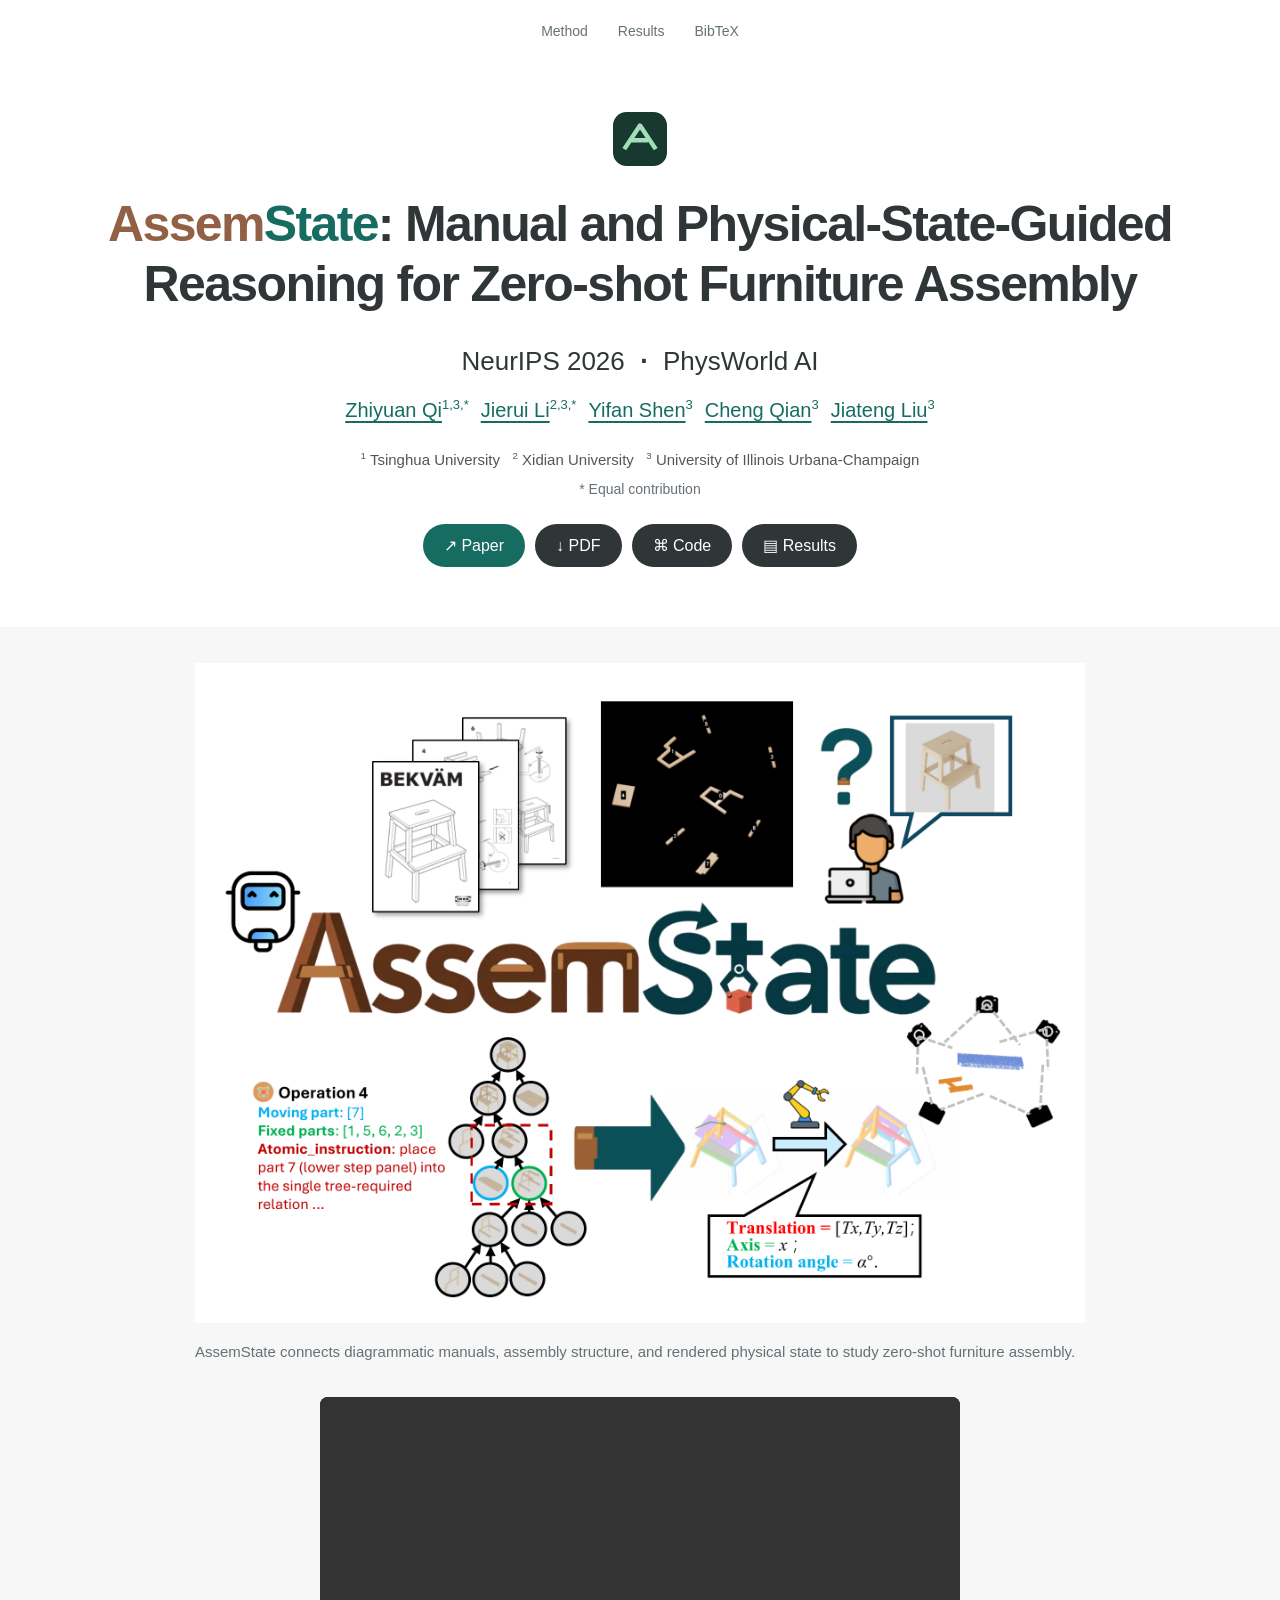
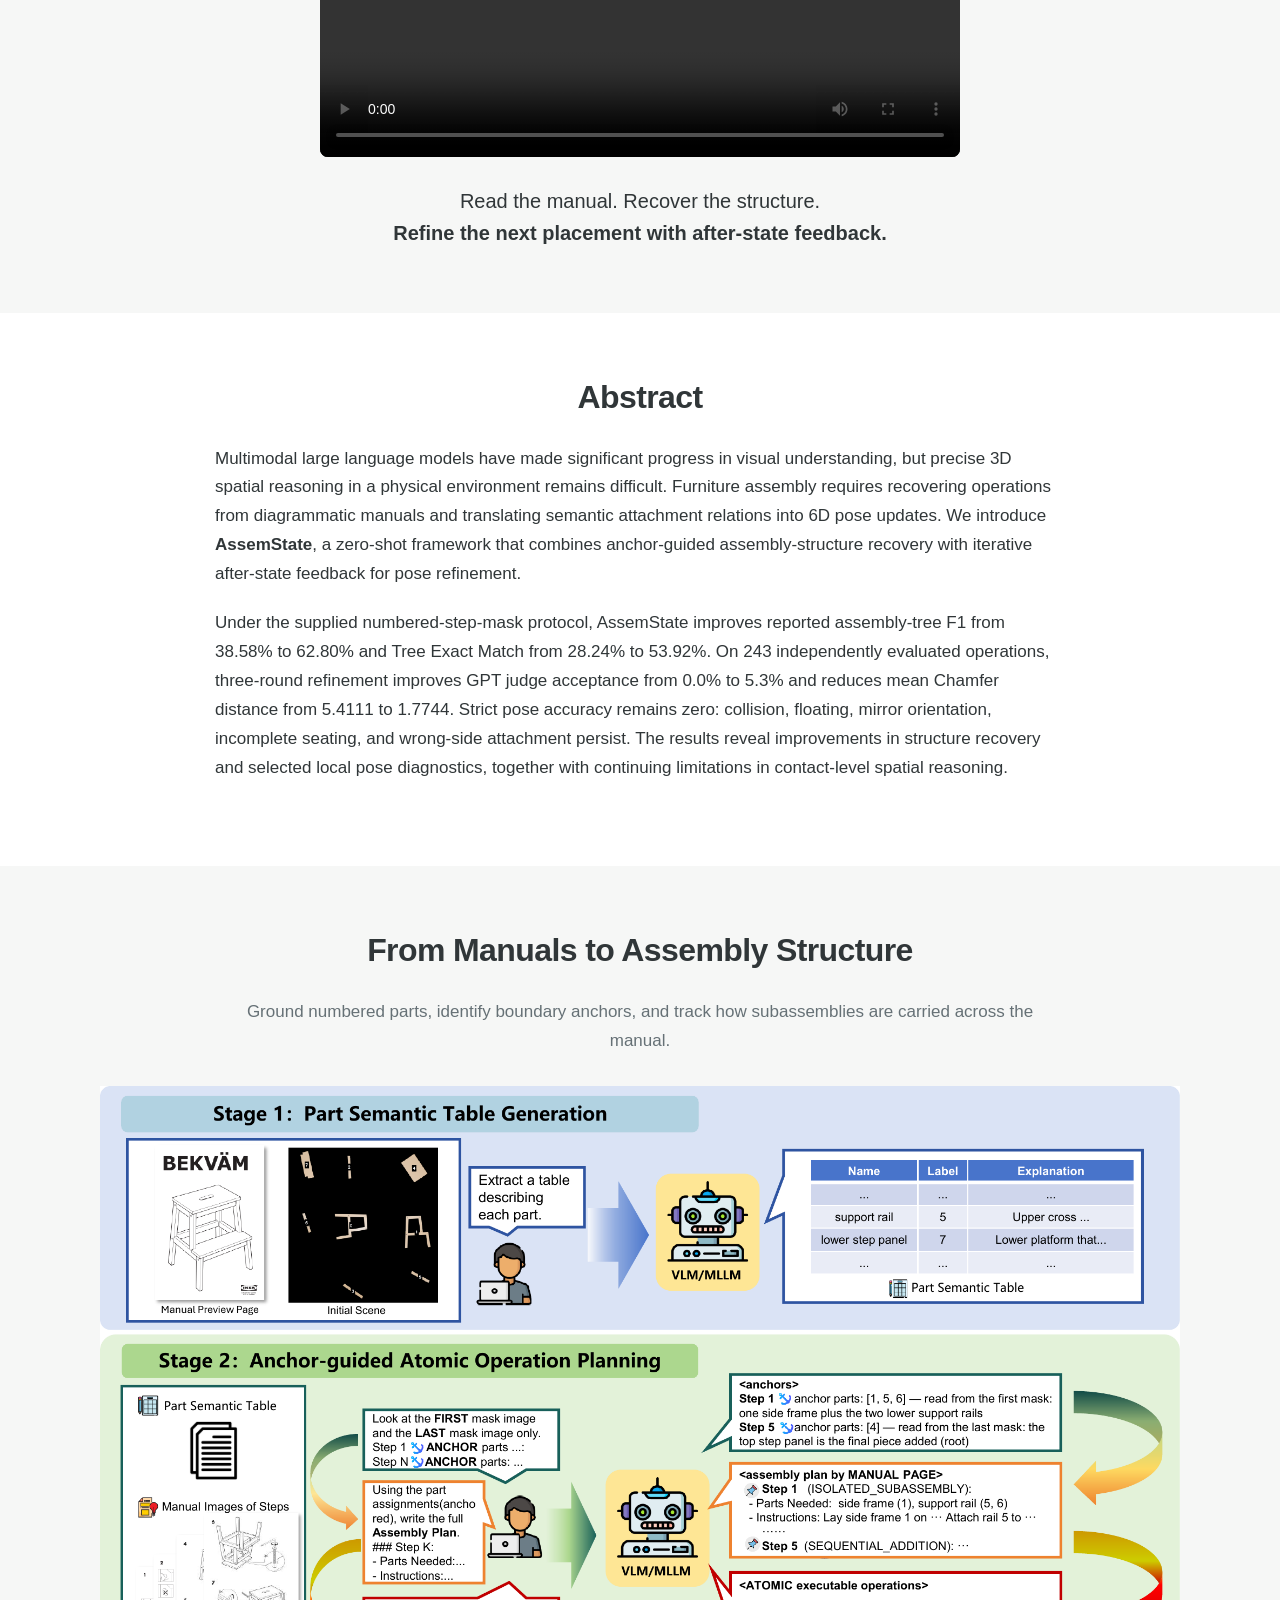
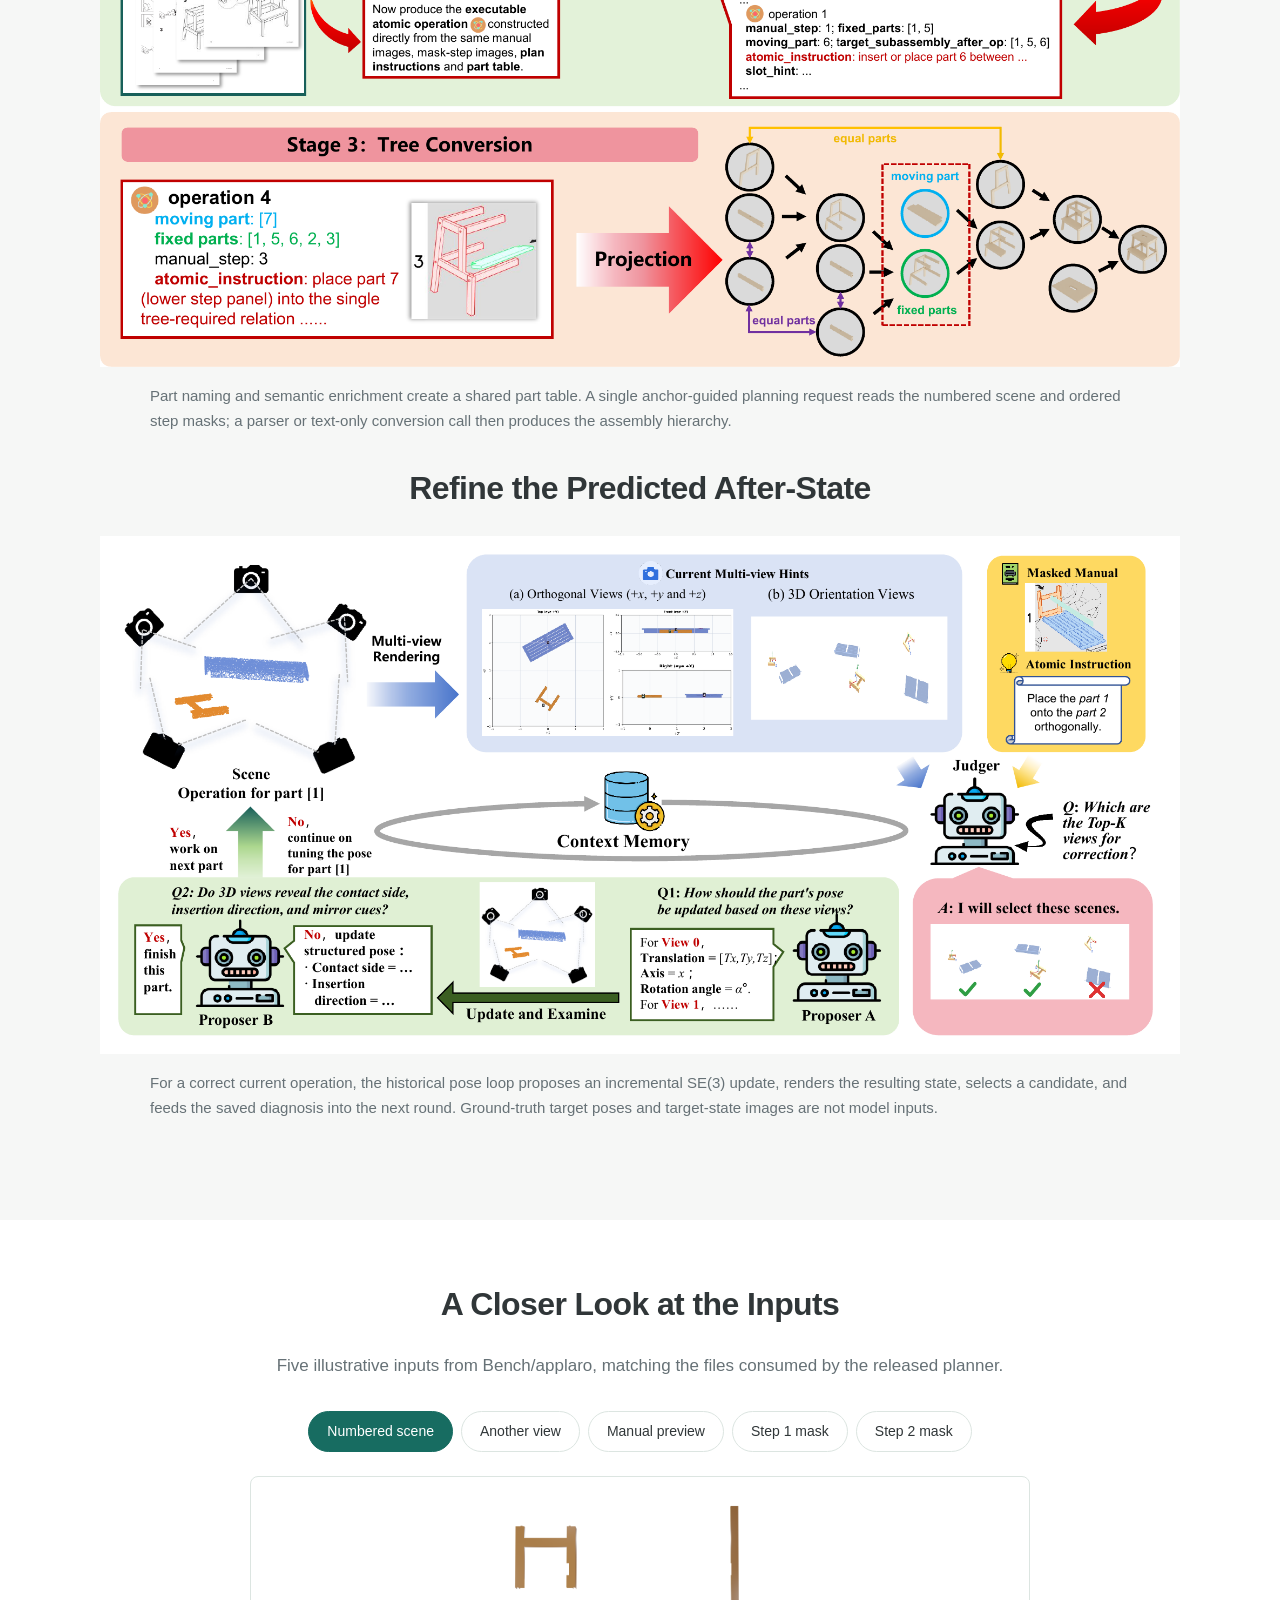
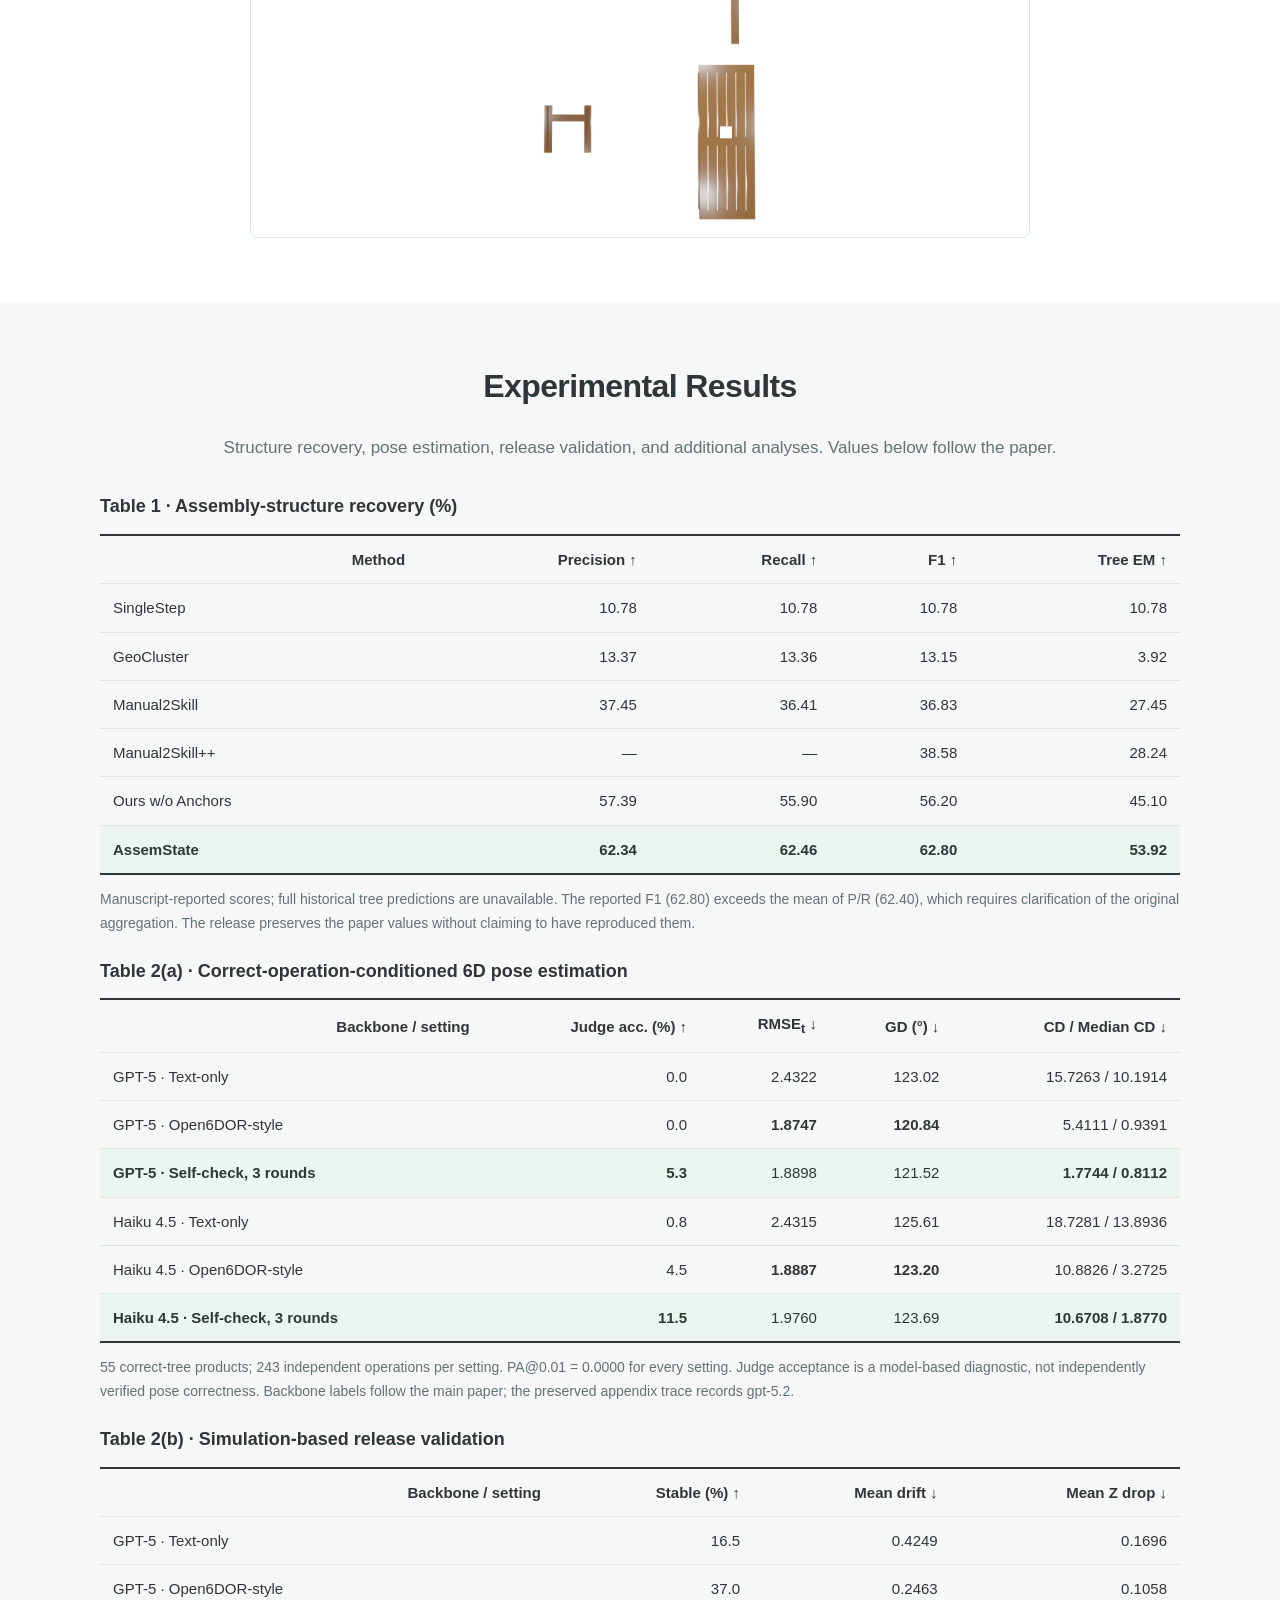
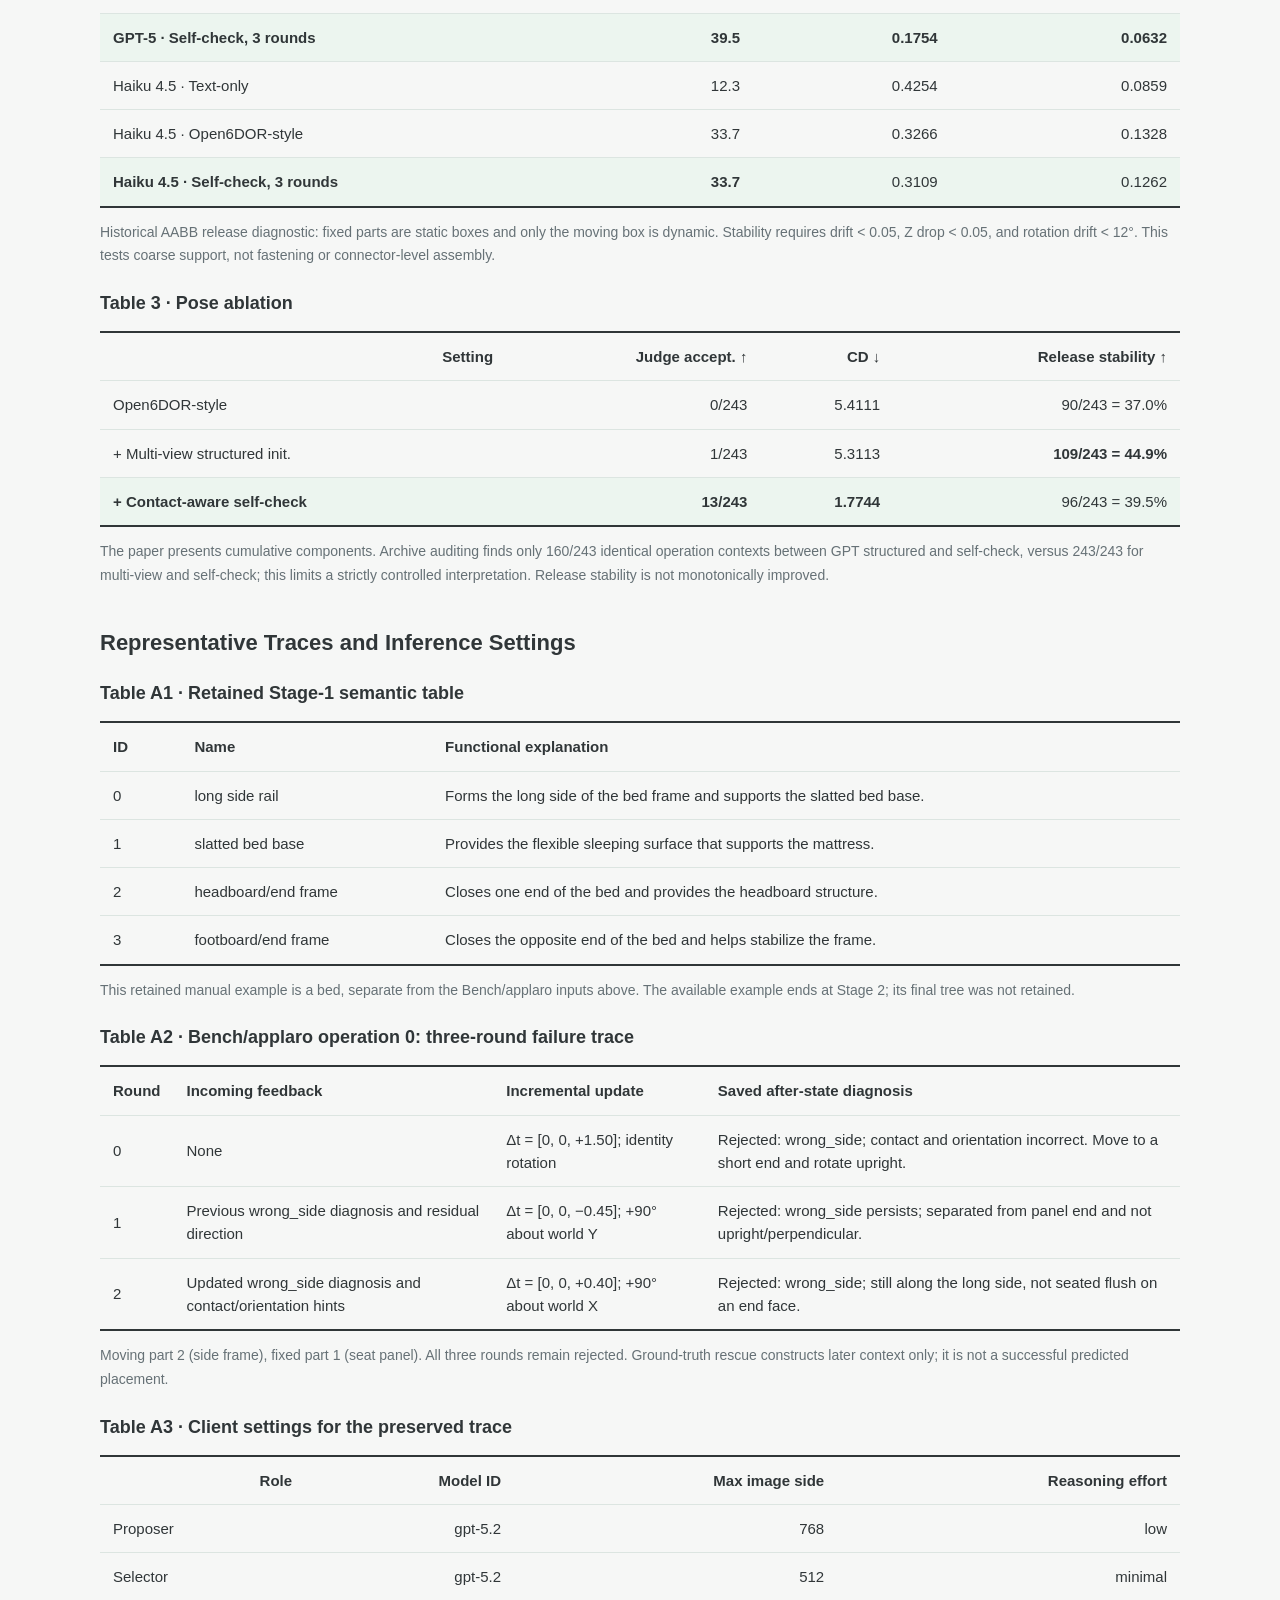
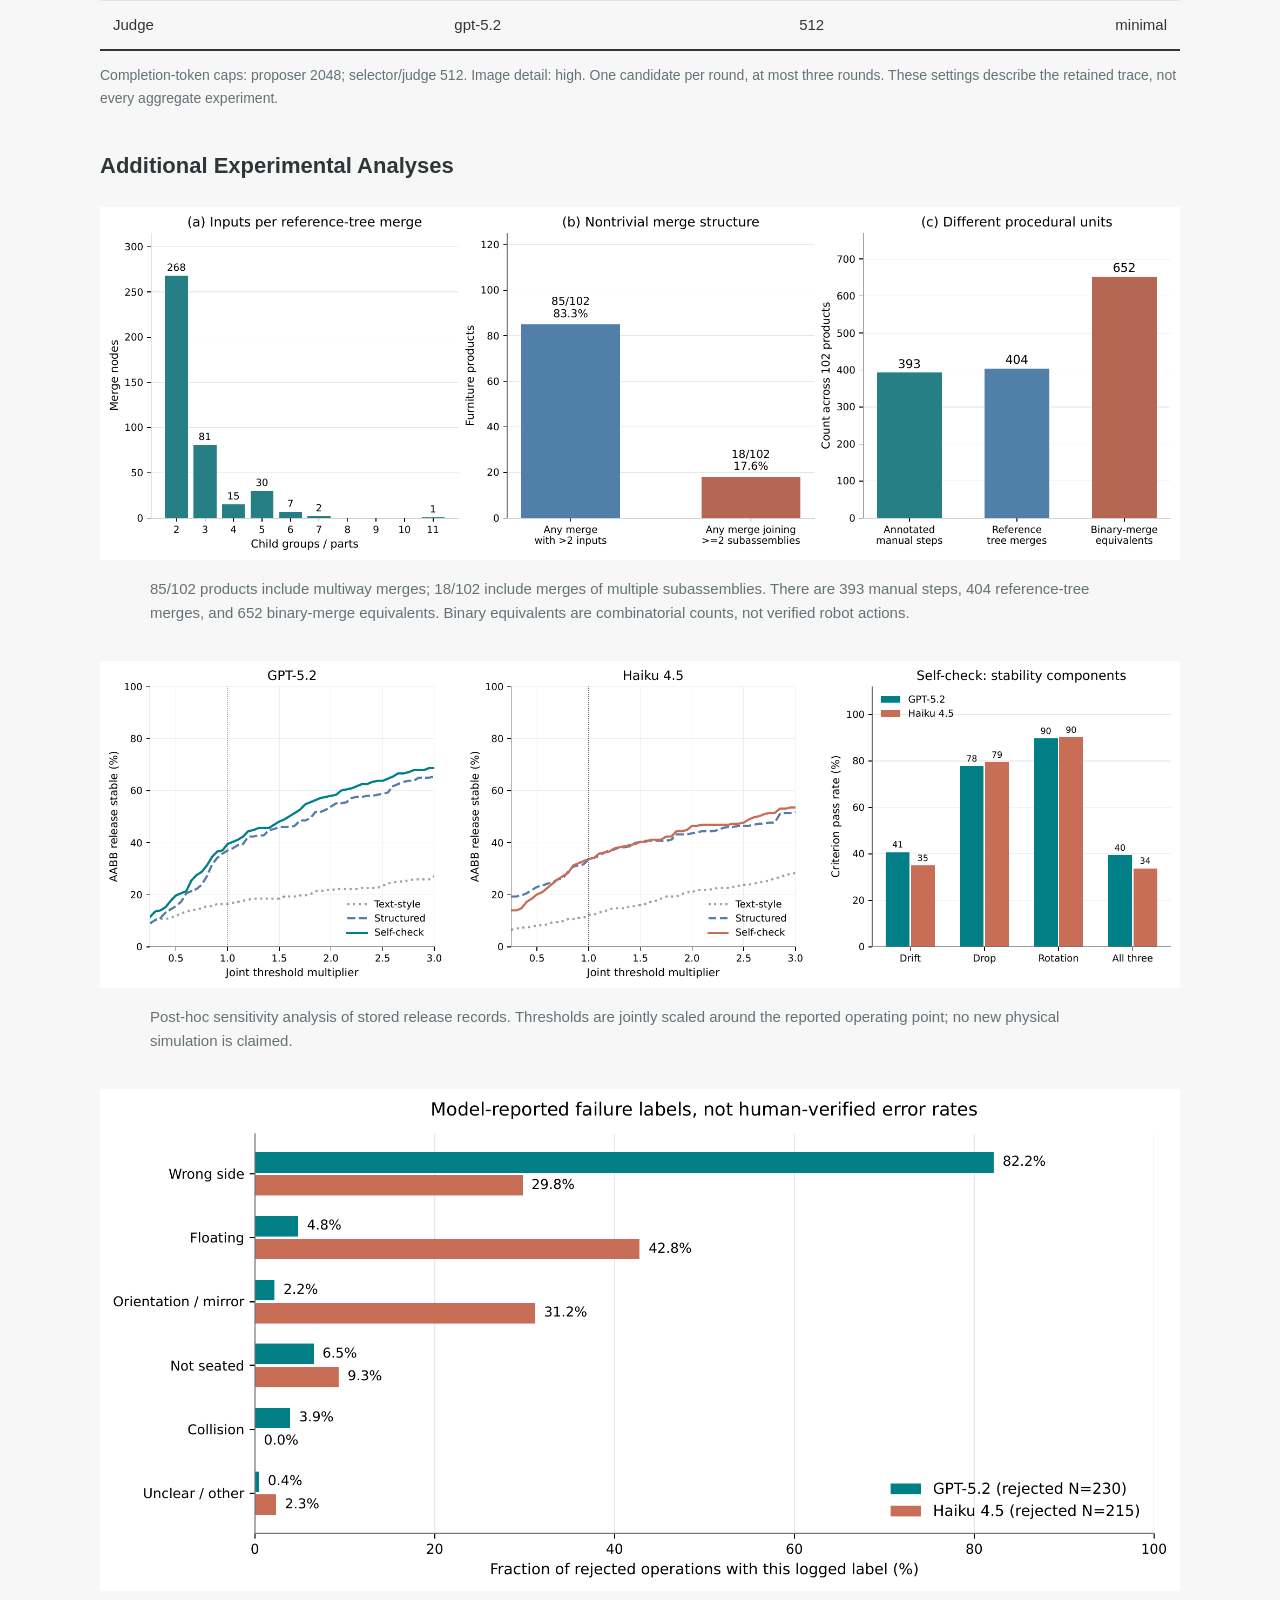
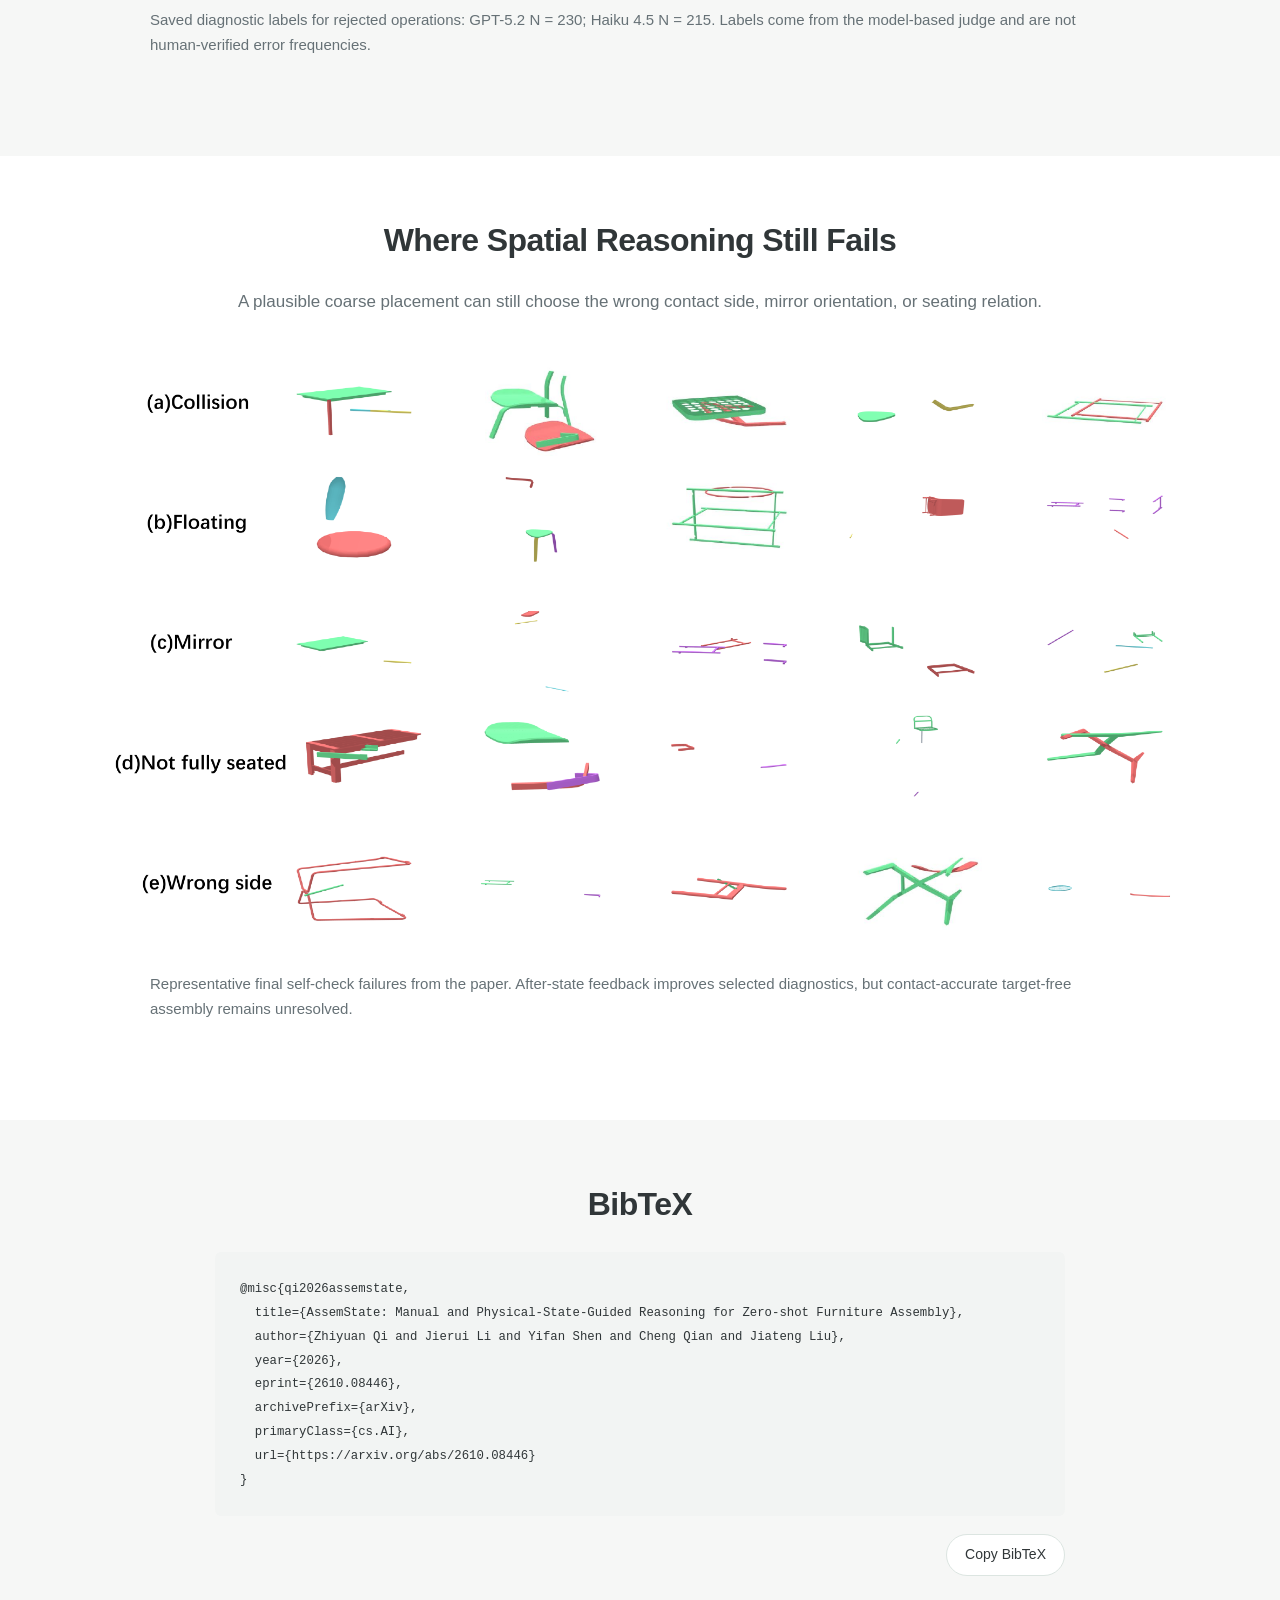
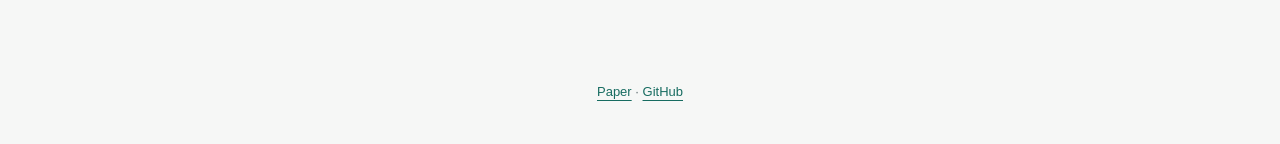
<file: index.html>
<!doctype html>
<html lang="en"><head><meta charset="utf-8"><meta name="viewport" content="width=device-width,initial-scale=1"><title>AssemState — Manual and Physical-State-Guided Furniture Assembly</title><meta name="description" content="AssemState: zero-shot furniture assembly with anchor-guided manual reasoning and iterative physical-state feedback. Paper, code, and experimental results."><meta property="og:title" content="AssemState: Manual and Physical-State-Guided Reasoning for Zero-shot Furniture Assembly"><meta property="og:description" content="From diagrammatic manuals to assembly structure and target-free 6D pose reasoning."><meta property="og:image" content="https://togekiss0603.github.io/AssemState/assets/paper/first.png?v=82b30f1a0500"><meta name="citation_title" content="AssemState: Manual and Physical-State-Guided Reasoning for Zero-shot Furniture Assembly"><meta name="citation_author" content="Zhiyuan Qi"><meta name="citation_author" content="Jierui Li"><meta name="citation_author" content="Yifan Shen"><meta name="citation_author" content="Cheng Qian"><meta name="citation_author" content="Jiateng Liu"><meta name="citation_publication_date" content="2026/10/06"><meta name="citation_pdf_url" content="https://arxiv.org/pdf/2610.08446"><link rel="icon" href="favicon.svg"><link rel="stylesheet" href="style.css"><script src="app.js" defer></script></head>
<body><a class="skip" href="#abstract">Skip to content</a>
<nav class="nav" aria-label="Page navigation"><a href="#method">Method</a><a href="#results">Results</a><a href="#bibtex">BibTeX</a></nav>
<header class="hero"><img class="mark" src="favicon.svg" alt="" width="54" height="54"><h1><span class="brand"><span>Assem</span>State</span>: Manual and Physical-State-Guided Reasoning for Zero-shot Furniture Assembly</h1><p class="venue">NeurIPS 2026<span class="venue-separator">·</span>PhysWorld AI</p><p class="authors"><span><a href="https://togekiss0603.github.io/">Zhiyuan Qi</a><sup>1,3,*</sup></span><span><a href="https://jrli12.github.io/">Jierui Li</a><sup>2,3,*</sup></span><span><a href="https://shenyifans.github.io/">Yifan Shen</a><sup>3</sup></span><span><a href="https://qiancheng0.github.io/">Cheng Qian</a><sup>3</sup></span><span><a href="https://lumos-jiateng.github.io/">Jiateng Liu</a><sup>3</sup></span></p><p class="affiliations"><span><sup>1</sup> Tsinghua University &nbsp; </span><span><sup>2</sup> Xidian University &nbsp; </span><span><sup>3</sup> University of Illinois Urbana-Champaign</span></p><p class="equal">* Equal contribution</p><div class="buttons"><a class="pill primary" href="https://arxiv.org/abs/2610.08446">↗ Paper</a><a class="pill" href="assets/paper/AssemState.pdf?v=3e0fe1c8e8d3" download="AssemState.pdf">↓ PDF</a><a class="pill" href="https://github.com/togekiss0603/AssemState">⌘ Code</a><a class="pill" href="#results">▤ Results</a></div></header>
<main>
<section class="band teaser" aria-label="AssemState overview"><div class="container"><figure id="fig-overview"><a href="assets/paper/first.png?v=82b30f1a0500"><img src="assets/paper/first.png?v=82b30f1a0500" alt="AssemState overview: a furniture manual and numbered parts connect assembly structure to a current moving-part pose update." fetchpriority="high"></a><figcaption>AssemState connects diagrammatic manuals, assembly structure, and rendered physical state to study zero-shot furniture assembly.</figcaption></figure><div class="demo-video"><video controls playsinline preload="metadata" width="1920" height="1080" aria-label="AssemState demonstration video"><source src="assets/demo.mp4" type="video/mp4">Your browser does not support embedded video. <a href="assets/demo.mp4">Download the demonstration video</a>.</video></div><p class="lead">Read the manual. Recover the structure.<br><strong>Refine the next placement with after-state feedback.</strong></p></div></section>
<section id="abstract"><div class="narrow"><h2>Abstract</h2><p>Multimodal large language models have made significant progress in visual understanding, but precise 3D spatial reasoning in a physical environment remains difficult. Furniture assembly requires recovering operations from diagrammatic manuals and translating semantic attachment relations into 6D pose updates. We introduce <strong>AssemState</strong>, a zero-shot framework that combines anchor-guided assembly-structure recovery with iterative after-state feedback for pose refinement.</p><p>Under the supplied numbered-step-mask protocol, AssemState improves reported assembly-tree F1 from 38.58% to 62.80% and Tree Exact Match from 28.24% to 53.92%. On 243 independently evaluated operations, three-round refinement improves GPT judge acceptance from 0.0% to 5.3% and reduces mean Chamfer distance from 5.4111 to 1.7744. Strict pose accuracy remains zero: collision, floating, mirror orientation, incomplete seating, and wrong-side attachment persist. The results reveal improvements in structure recovery and selected local pose diagnostics, together with continuing limitations in contact-level spatial reasoning.</p></div></section>
<section class="band" id="method"><div class="container"><h2>From Manuals to Assembly Structure</h2><p class="section-intro">Ground numbered parts, identify boundary anchors, and track how subassemblies are carried across the manual.</p><figure id="fig-manual"><a href="assets/paper/second.png?v=a7b2d2c986ce"><img src="assets/paper/second.png?v=a7b2d2c986ce" loading="lazy" alt="Paper figure showing part grounding, anchor-guided planning, tree conversion, and the assembly-operation interface."></a><figcaption>Part naming and semantic enrichment create a shared part table. A single anchor-guided planning request reads the numbered scene and ordered step masks; a parser or text-only conversion call then produces the assembly hierarchy.</figcaption></figure><h2>Refine the Predicted After-State</h2><figure id="fig-pose"><a href="assets/paper/6D_ppl.png?v=afe7eb8f47d5"><img src="assets/paper/6D_ppl.png?v=afe7eb8f47d5" loading="lazy" alt="Paper diagram of iterative 6D pose proposals, rendered after-states, selection, and diagnostic feedback."></a><figcaption>For a correct current operation, the historical pose loop proposes an incremental SE(3) update, renders the resulting state, selects a candidate, and feeds the saved diagnosis into the next round. Ground-truth target poses and target-state images are not model inputs.</figcaption></figure></div></section>
<section id="examples"><div class="container"><h2>A Closer Look at the Inputs</h2><p class="section-intro">Five illustrative inputs from Bench/applaro, matching the files consumed by the released planner.</p><div class="tabs" role="group" aria-label="Example input"><button data-sample="scene" aria-pressed="true">Numbered scene</button><button data-sample="rotation" aria-pressed="false">Another view</button><button data-sample="manual" aria-pressed="false">Manual preview</button><button data-sample="step0" aria-pressed="false">Step 1 mask</button><button data-sample="step1" aria-pressed="false">Step 2 mask</button></div><div class="sample-layout"><a id="sample-link" class="sample-visual" href="assets/scene.png"><img id="sample-image" src="assets/scene.png" loading="lazy" alt="Four scattered bench parts labeled 0, 1, 2 and 3"></a></div></div></section>
<section class="band" id="results"><div class="container"><h2>Experimental Results</h2><p class="section-intro">Structure recovery, pose estimation, release validation, and additional analyses. Values below follow the paper.</p>
<div class="table-wrap"><table id="table-tree" data-paper-label="tab:tree_generation"><caption>Table 1 · Assembly-structure recovery (%)</caption><thead><tr><th scope="col">Method</th><th scope="col">Precision ↑</th><th scope="col">Recall ↑</th><th scope="col">F1 ↑</th><th scope="col">Tree EM ↑</th></tr></thead><tbody><tr><th scope="row">SingleStep</th><td>10.78</td><td>10.78</td><td>10.78</td><td>10.78</td></tr><tr><th scope="row">GeoCluster</th><td>13.37</td><td>13.36</td><td>13.15</td><td>3.92</td></tr><tr><th scope="row">Manual2Skill</th><td>37.45</td><td>36.41</td><td>36.83</td><td>27.45</td></tr><tr><th scope="row">Manual2Skill++</th><td>—</td><td>—</td><td>38.58</td><td>28.24</td></tr><tr><th scope="row">Ours w/o Anchors</th><td>57.39</td><td>55.90</td><td>56.20</td><td>45.10</td></tr><tr class="highlight"><th scope="row">AssemState</th><td><strong>62.34</strong></td><td><strong>62.46</strong></td><td><strong>62.80</strong></td><td><strong>53.92</strong></td></tr></tbody></table></div><p class="note">Manuscript-reported scores; full historical tree predictions are unavailable. The reported F1 (62.80) exceeds the mean of P/R (62.40), which requires clarification of the original aggregation. The release preserves the paper values without claiming to have reproduced them.</p>
<div class="table-wrap"><table class="wide-table" id="table-pose" data-paper-label="tab:pose_sim_result"><caption>Table 2(a) · Correct-operation-conditioned 6D pose estimation</caption><thead><tr><th scope="col">Backbone / setting</th><th scope="col">Judge acc. (%) ↑</th><th scope="col">RMSE<sub>t</sub> ↓</th><th scope="col">GD (°) ↓</th><th scope="col">CD / Median CD ↓</th></tr></thead><tbody><tr><th scope="row">GPT-5 · Text-only</th><td>0.0</td><td>2.4322</td><td>123.02</td><td>15.7263 / 10.1914</td></tr><tr><th scope="row">GPT-5 · Open6DOR-style</th><td>0.0</td><td><strong>1.8747</strong></td><td><strong>120.84</strong></td><td>5.4111 / 0.9391</td></tr><tr class="highlight"><th scope="row">GPT-5 · Self-check, 3 rounds</th><td><strong>5.3</strong></td><td>1.8898</td><td>121.52</td><td><strong>1.7744 / 0.8112</strong></td></tr><tr class="group-start"><th scope="row">Haiku 4.5 · Text-only</th><td>0.8</td><td>2.4315</td><td>125.61</td><td>18.7281 / 13.8936</td></tr><tr><th scope="row">Haiku 4.5 · Open6DOR-style</th><td>4.5</td><td><strong>1.8887</strong></td><td><strong>123.20</strong></td><td>10.8826 / 3.2725</td></tr><tr class="highlight"><th scope="row">Haiku 4.5 · Self-check, 3 rounds</th><td><strong>11.5</strong></td><td>1.9760</td><td>123.69</td><td><strong>10.6708 / 1.8770</strong></td></tr></tbody></table></div><p class="note">55 correct-tree products; 243 independent operations per setting. PA@0.01 = 0.0000 for every setting. Judge acceptance is a model-based diagnostic, not independently verified pose correctness. Backbone labels follow the main paper; the preserved appendix trace records gpt-5.2.</p>
<div class="table-wrap"><table id="table-release" data-paper-label="tab:pose_sim_result"><caption>Table 2(b) · Simulation-based release validation</caption><thead><tr><th scope="col">Backbone / setting</th><th scope="col">Stable (%) ↑</th><th scope="col">Mean drift ↓</th><th scope="col">Mean Z drop ↓</th></tr></thead><tbody><tr><th scope="row">GPT-5 · Text-only</th><td>16.5</td><td>0.4249</td><td>0.1696</td></tr><tr><th scope="row">GPT-5 · Open6DOR-style</th><td>37.0</td><td>0.2463</td><td>0.1058</td></tr><tr class="highlight"><th scope="row">GPT-5 · Self-check, 3 rounds</th><td><strong>39.5</strong></td><td><strong>0.1754</strong></td><td><strong>0.0632</strong></td></tr><tr class="group-start"><th scope="row">Haiku 4.5 · Text-only</th><td>12.3</td><td>0.4254</td><td>0.0859</td></tr><tr><th scope="row">Haiku 4.5 · Open6DOR-style</th><td>33.7</td><td>0.3266</td><td>0.1328</td></tr><tr class="highlight"><th scope="row">Haiku 4.5 · Self-check, 3 rounds</th><td><strong>33.7</strong></td><td>0.3109</td><td>0.1262</td></tr></tbody></table></div><p class="note">Historical AABB release diagnostic: fixed parts are static boxes and only the moving box is dynamic. Stability requires drift &lt; 0.05, Z drop &lt; 0.05, and rotation drift &lt; 12°. This tests coarse support, not fastening or connector-level assembly.</p>
<div class="table-wrap"><table id="table-ablation" data-paper-label="tab:pose_ablation"><caption>Table 3 · Pose ablation</caption><thead><tr><th scope="col">Setting</th><th scope="col">Judge accept. ↑</th><th scope="col">CD ↓</th><th scope="col">Release stability ↑</th></tr></thead><tbody><tr><th scope="row">Open6DOR-style</th><td>0/243</td><td>5.4111</td><td>90/243 = 37.0%</td></tr><tr><th scope="row">+ Multi-view structured init.</th><td>1/243</td><td>5.3113</td><td><strong>109/243 = 44.9%</strong></td></tr><tr class="highlight"><th scope="row">+ Contact-aware self-check</th><td><strong>13/243</strong></td><td><strong>1.7744</strong></td><td>96/243 = 39.5%</td></tr></tbody></table></div><p class="note">The paper presents cumulative components. Archive auditing finds only 160/243 identical operation contexts between GPT structured and self-check, versus 243/243 for multi-view and self-check; this limits a strictly controlled interpretation. Release stability is not monotonically improved.</p>
<h3>Representative Traces and Inference Settings</h3>

<div class="table-wrap"><table class="text-table" id="table-semantic" data-paper-label="tab:manual_stage1_example"><caption>Table A1 · Retained Stage-1 semantic table</caption><thead><tr><th scope="col">ID</th><th scope="col">Name</th><th scope="col">Functional explanation</th></tr></thead><tbody><tr><th scope="row">0</th><td>long side rail</td><td>Forms the long side of the bed frame and supports the slatted bed base.</td></tr><tr><th scope="row">1</th><td>slatted bed base</td><td>Provides the flexible sleeping surface that supports the mattress.</td></tr><tr><th scope="row">2</th><td>headboard/end frame</td><td>Closes one end of the bed and provides the headboard structure.</td></tr><tr><th scope="row">3</th><td>footboard/end frame</td><td>Closes the opposite end of the bed and helps stabilize the frame.</td></tr></tbody></table></div><p class="note">This retained manual example is a bed, separate from the Bench/applaro inputs above. The available example ends at Stage 2; its final tree was not retained.</p>
<div class="table-wrap"><table class="text-table trace-table" id="table-trace" data-paper-label="tab:pose_trace"><caption>Table A2 · Bench/applaro operation 0: three-round failure trace</caption><thead><tr><th scope="col">Round</th><th scope="col">Incoming feedback</th><th scope="col">Incremental update</th><th scope="col">Saved after-state diagnosis</th></tr></thead><tbody><tr><th scope="row">0</th><td>None</td><td>Δt = [0, 0, +1.50]; identity rotation</td><td>Rejected: wrong_side; contact and orientation incorrect. Move to a short end and rotate upright.</td></tr><tr><th scope="row">1</th><td>Previous wrong_side diagnosis and residual direction</td><td>Δt = [0, 0, −0.45]; +90° about world Y</td><td>Rejected: wrong_side persists; separated from panel end and not upright/perpendicular.</td></tr><tr><th scope="row">2</th><td>Updated wrong_side diagnosis and contact/orientation hints</td><td>Δt = [0, 0, +0.40]; +90° about world X</td><td>Rejected: wrong_side; still along the long side, not seated flush on an end face.</td></tr></tbody></table></div><p class="note">Moving part 2 (side frame), fixed part 1 (seat panel). All three rounds remain rejected. Ground-truth rescue constructs later context only; it is not a successful predicted placement.</p>
<div class="table-wrap"><table id="table-config" data-paper-label="tab:pose_trace_config"><caption>Table A3 · Client settings for the preserved trace</caption><thead><tr><th scope="col">Role</th><th scope="col">Model ID</th><th scope="col">Max image side</th><th scope="col">Reasoning effort</th></tr></thead><tbody><tr><th scope="row">Proposer</th><td>gpt-5.2</td><td>768</td><td>low</td></tr><tr><th scope="row">Selector</th><td>gpt-5.2</td><td>512</td><td>minimal</td></tr><tr><th scope="row">Judge</th><td>gpt-5.2</td><td>512</td><td>minimal</td></tr></tbody></table></div><p class="note">Completion-token caps: proposer 2048; selector/judge 512. Image detail: high. One candidate per round, at most three rounds. These settings describe the retained trace, not every aggregate experiment.</p>
<h3>Additional Experimental Analyses</h3>
<figure id="fig-tree-complexity"><a href="assets/paper/fig03_hierarchical_action_complexity.png?v=6d18465962e2"><img src="assets/paper/fig03_hierarchical_action_complexity.png?v=6d18465962e2" loading="lazy" alt="Reference-tree branching and procedural unit counts across 102 products."></a><figcaption>85/102 products include multiway merges; 18/102 include merges of multiple subassemblies. There are 393 manual steps, 404 reference-tree merges, and 652 binary-merge equivalents. Binary equivalents are combinatorial counts, not verified robot actions.</figcaption></figure><figure id="fig-release-sensitivity"><a href="assets/paper/fig05_release_thresholds.png?v=bf295c4579a8"><img src="assets/paper/fig05_release_thresholds.png?v=bf295c4579a8" loading="lazy" alt="Sensitivity of release stability to jointly scaled drift, drop, and rotation thresholds."></a><figcaption>Post-hoc sensitivity analysis of stored release records. Thresholds are jointly scaled around the reported operating point; no new physical simulation is claimed.</figcaption></figure><figure id="fig-reported-failures"><a href="assets/paper/fig07_reported_failures.png?v=876db6617c2f"><img src="assets/paper/fig07_reported_failures.png?v=876db6617c2f" loading="lazy" alt="Model-reported error labels among rejected GPT and Haiku self-check operations."></a><figcaption>Saved diagnostic labels for rejected operations: GPT-5.2 N = 230; Haiku 4.5 N = 215. Labels come from the model-based judge and are not human-verified error frequencies.</figcaption></figure>
</div></section>
<section id="failures"><div class="container"><h2>Where Spatial Reasoning Still Fails</h2><p class="section-intro">A plausible coarse placement can still choose the wrong contact side, mirror orientation, or seating relation.</p><figure id="fig-failures"><a href="assets/paper/wrong.png?v=1c4cb5852baa"><img src="assets/paper/wrong.png?v=1c4cb5852baa" loading="lazy" alt="Paper examples of collision, floating, mirror, incomplete seating, and wrong-side placement failures."></a><figcaption>Representative final self-check failures from the paper. After-state feedback improves selected diagnostics, but contact-accurate target-free assembly remains unresolved.</figcaption></figure></div></section>


<section class="band" id="bibtex"><div class="narrow"><h2>BibTeX</h2><pre><code id="citation">@misc{qi2026assemstate,
  title={AssemState: Manual and Physical-State-Guided Reasoning for Zero-shot Furniture Assembly},
  author={Zhiyuan Qi and Jierui Li and Yifan Shen and Cheng Qian and Jiateng Liu},
  year={2026},
  eprint={2610.08446},
  archivePrefix={arXiv},
  primaryClass={cs.AI},
  url={https://arxiv.org/abs/2610.08446}
}</code></pre><div class="copy-row"><span id="citation-status" role="status"></span><button id="copy-citation">Copy BibTeX</button></div></div></section>
</main><footer class="footer"><p><a href="https://arxiv.org/abs/2610.08446">Paper</a> · <a href="https://github.com/togekiss0603/AssemState">GitHub</a></p></footer></body></html>
</file>
<file: style.css>
:root{--ink:#303638;--muted:#667176;--green:#176c61;--pale:#f1f6f4;--wood:#926044;--line:#dce5e1}*{box-sizing:border-box}html{scroll-behavior:smooth;scroll-padding-top:24px}body{margin:0;background:#fff;color:var(--ink);font-family:Arial,Helvetica,sans-serif;font-size:17px;line-height:1.7}a{color:var(--green);text-underline-offset:4px}a:hover{color:var(--wood)}button,a{touch-action:manipulation}a:focus-visible,button:focus-visible,summary:focus-visible{outline:3px solid #c8844e;outline-offset:4px}.skip{position:absolute;left:12px;top:-60px}.skip:focus{top:12px}.nav{display:flex;justify-content:center;gap:30px;padding:20px;font-size:14px}.nav a{text-decoration:none;color:var(--muted)}.hero{text-align:center;max-width:1150px;margin:auto;padding:42px 24px 62px}.mark{width:54px;height:54px;margin-bottom:18px}h1{font-size:48px;line-height:1.2;letter-spacing:-1.65px;font-weight:650;margin:0 auto 25px;max-width:1080px}.brand{color:var(--green)}.brand span{color:var(--wood)}.venue{font-size:26px;margin:24px 0 7px;font-weight:400}.venue-separator{display:inline-block;font-size:1.5em;line-height:0;margin:0 .35em;vertical-align:-.06em}.authors{font-size:20px;line-height:1.9;color:var(--green);margin:8px 0 18px}.authors span{display:inline-block;white-space:nowrap;margin:0 6px}sup{font-size:.65em;line-height:0}.affiliations{font-size:15px;margin:0;color:#555}.equal{font-size:14px;color:var(--muted);margin:6px 0 22px}.buttons{display:flex;justify-content:center;flex-wrap:wrap;gap:10px}.pill{display:inline-flex;align-items:center;gap:9px;padding:8px 21px;border-radius:30px;background:var(--ink);color:white;text-decoration:none;font-size:16px}.pill:hover{background:var(--green);color:white}.pill.primary{background:var(--green)}main>section{padding:64px 24px}.band{background:#f6f7f6}.container{max-width:1080px;margin:0 auto}.narrow{max-width:850px;margin:0 auto}h2{text-align:center;font-size:32px;line-height:1.25;margin:0 0 28px;font-weight:600;letter-spacing:-.6px}h3{font-size:22px;line-height:1.4;margin:40px 0 16px;font-weight:600}p{margin:0 0 20px}.lead{text-align:center;font-size:20px;line-height:1.6;max-width:920px;margin:28px auto 0}.teaser{padding-top:36px}.teaser figure{max-width:890px;margin:auto}figure{margin:25px 0 35px}figure img{display:block;width:100%;height:auto}figure a{display:block}figcaption{font-size:15px;line-height:1.65;margin:17px auto 0;color:var(--muted);max-width:980px}.section-intro{text-align:center;max-width:850px;margin:0 auto 30px;color:var(--muted)}.table-wrap{overflow-x:auto;max-width:100%;margin:22px 0 12px;overscroll-behavior-x:contain}table{border-collapse:collapse;width:100%;font-size:15px;line-height:1.55;font-variant-numeric:tabular-nums;text-align:right}caption{text-align:left;font-size:18px;font-weight:600;margin-bottom:13px;color:var(--ink)}th,td{padding:12px 13px;vertical-align:middle;border-bottom:1px solid var(--line)}thead{border-top:2px solid var(--ink);border-bottom:1px solid var(--ink)}thead th{font-weight:600;white-space:nowrap}tbody th{text-align:left;font-weight:400}tbody tr:last-child th,tbody tr:last-child td{border-bottom:2px solid var(--ink)}.highlight{background:#ecf5ef}.highlight th{font-weight:600}.group-start>*{border-top:1px solid #97a9a1}.text-table{text-align:left}.text-table th,.text-table td{white-space:normal;min-width:90px}.text-table th:first-child{min-width:55px}.note{font-size:14px;color:var(--muted);line-height:1.7;margin-top:13px}.statement{border-left:3px solid var(--green);padding:13px 20px;background:var(--pale);margin:26px 0}.statement p{margin:0}.tabs{display:flex;justify-content:center;gap:8px;flex-wrap:wrap;margin:24px 0}button{font:inherit;cursor:pointer;border:1px solid var(--line);border-radius:22px;background:white;color:var(--ink);padding:8px 18px;font-size:14px}button[aria-pressed=true]{background:var(--green);color:white;border-color:var(--green)}.sample-layout{display:grid;grid-template-columns:1fr;max-width:780px;margin:0 auto;align-items:center;gap:42px}.sample-visual{background:#fff;min-height:350px;display:flex;align-items:center;justify-content:center;border:1px solid var(--line);border-radius:8px}.sample-visual img{display:block;width:100%;height:360px;object-fit:contain}.sample-copy h3{margin:6px 0 16px}.eyebrow{font-size:12px;font-weight:600;letter-spacing:1.1px;color:var(--green)}code{font-family:ui-monospace,SFMono-Regular,Consolas,monospace;font-size:.88em;overflow-wrap:anywhere}.sample-copy code{display:block;font-size:12px;color:var(--muted)}details{border-top:1px solid var(--line);padding:20px 0}details:last-child{border-bottom:1px solid var(--line)}summary{font-size:19px;font-weight:600;cursor:pointer;color:var(--green)}details>div{padding-top:18px}pre{white-space:pre-wrap;overflow-wrap:anywhere;background:#f2f4f3;padding:25px;border-radius:6px;font-size:14px;line-height:1.7;margin:18px 0}.copy-row{display:flex;justify-content:flex-end;gap:15px;align-items:center}.copy-row span{font-size:13px;color:var(--muted)}.prompt-links{display:grid;grid-template-columns:repeat(2,1fr);gap:8px 24px;font-size:15px;margin:20px 0}.prompt-links a{padding:8px 0}.footer{text-align:center;color:var(--muted);font-size:13px;padding:36px 24px;background:#f6f7f6}.footer p{margin:5px auto;max-width:900px}strong{font-weight:650}@media(min-width:1200px){.hero{padding-top:48px;padding-bottom:60px}h1{font-size:50px}}@media(max-width:700px){body{font-size:16px}.nav{gap:22px;padding:14px;font-size:12px}.hero{padding:28px 20px 40px}h1{font-size:33px;letter-spacing:-.85px;line-height:1.22}.mark{width:44px;height:44px;margin-bottom:14px}.venue{font-size:22px;margin-top:23px}.authors{font-size:17px}.affiliations{font-size:13px}.affiliations span{display:block}.equal{font-size:12px}.pill{font-size:14px;padding:8px 16px}main>section{padding:42px 18px}h2{font-size:27px}h3{font-size:20px}.lead{font-size:18px}.sample-layout{grid-template-columns:1fr;gap:22px}.sample-visual{min-height:250px}.sample-visual img{height:280px}table{font-size:13px}th,td{padding:9px 11px}.wide-table{min-width:720px}.trace-table{min-width:730px}.prompt-links{grid-template-columns:1fr}pre{padding:17px;font-size:12px}.copy-row{flex-wrap:wrap}summary{font-size:17px}}

.demo-video{width:100%;max-width:640px;margin:32px auto 0}.demo-video video{display:block;width:100%;height:auto;aspect-ratio:16/9;background:#111;border-radius:8px}
</file>
